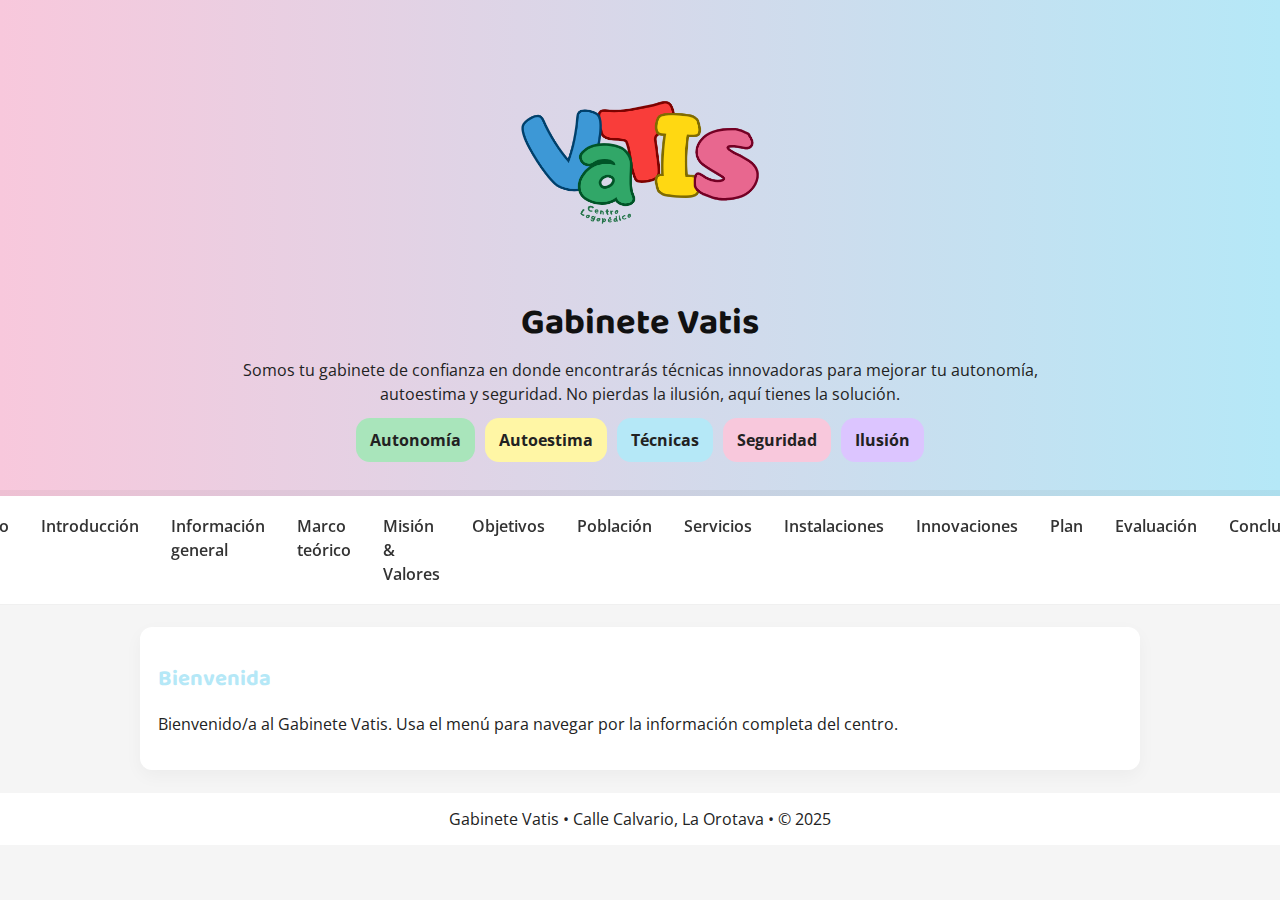
<file: index.html>
<!doctype html>
<html lang="es">
<head>
<meta charset="utf-8">
<meta name="viewport" content="width=device-width,initial-scale=1">
<title>Inicio - Gabinete Vatis</title>
<link rel="icon" href="logo.png">
<link rel="stylesheet" href="styles.css">

</head>
<body>
<header>
  <img src="logo.png" class="logo" alt="Logo Gabinete Vatis">
  <h1>Gabinete Vatis</h1>
  <p class="lead">Somos tu gabinete de confianza en donde encontrarás técnicas innovadoras para mejorar tu autonomía, autoestima y seguridad. No pierdas la ilusión, aquí tienes la solución.</p>
  <div class="value-grid">
    <div class="value" style="background:var(--verde)">Autonomía</div>
    <div class="value" style="background:var(--amarillo)">Autoestima</div>
    <div class="value" style="background:var(--azul)">Técnicas</div>
    <div class="value" style="background:var(--rosa)">Seguridad</div>
    <div class="value" style="background:#DCC5FF">Ilusión</div>
  </div>
</header>

<nav>
  <a href="index.html">Inicio</a>
  <a href="introduccion.html">Introducción</a>
  <a href="info_general.html">Información general</a>
  <a href="marco_teorico.html">Marco teórico</a>
  <a href="mision_valores.html">Misión & Valores</a>
  <a href="objetivos.html">Objetivos</a>
  <a href="poblacion.html">Población</a>
  <a href="servicios.html">Servicios</a>
  <a href="instalaciones.html">Instalaciones</a>
  <a href="innovaciones.html">Innovaciones</a>
  <a href="plan.html">Plan</a>
  <a href="evaluacion.html">Evaluación</a>
  <a href="conclusion.html">Conclusión</a>
</nav>

<main class="container">
<h2 class='section-title'>Bienvenida</h2><p>Bienvenido/a al Gabinete Vatis. Usa el menú para navegar por la información completa del centro.</p>
</main>
<footer class="footer">Gabinete Vatis • Calle Calvario, La Orotava • © 2025</footer>
</body>
</html>
</file>
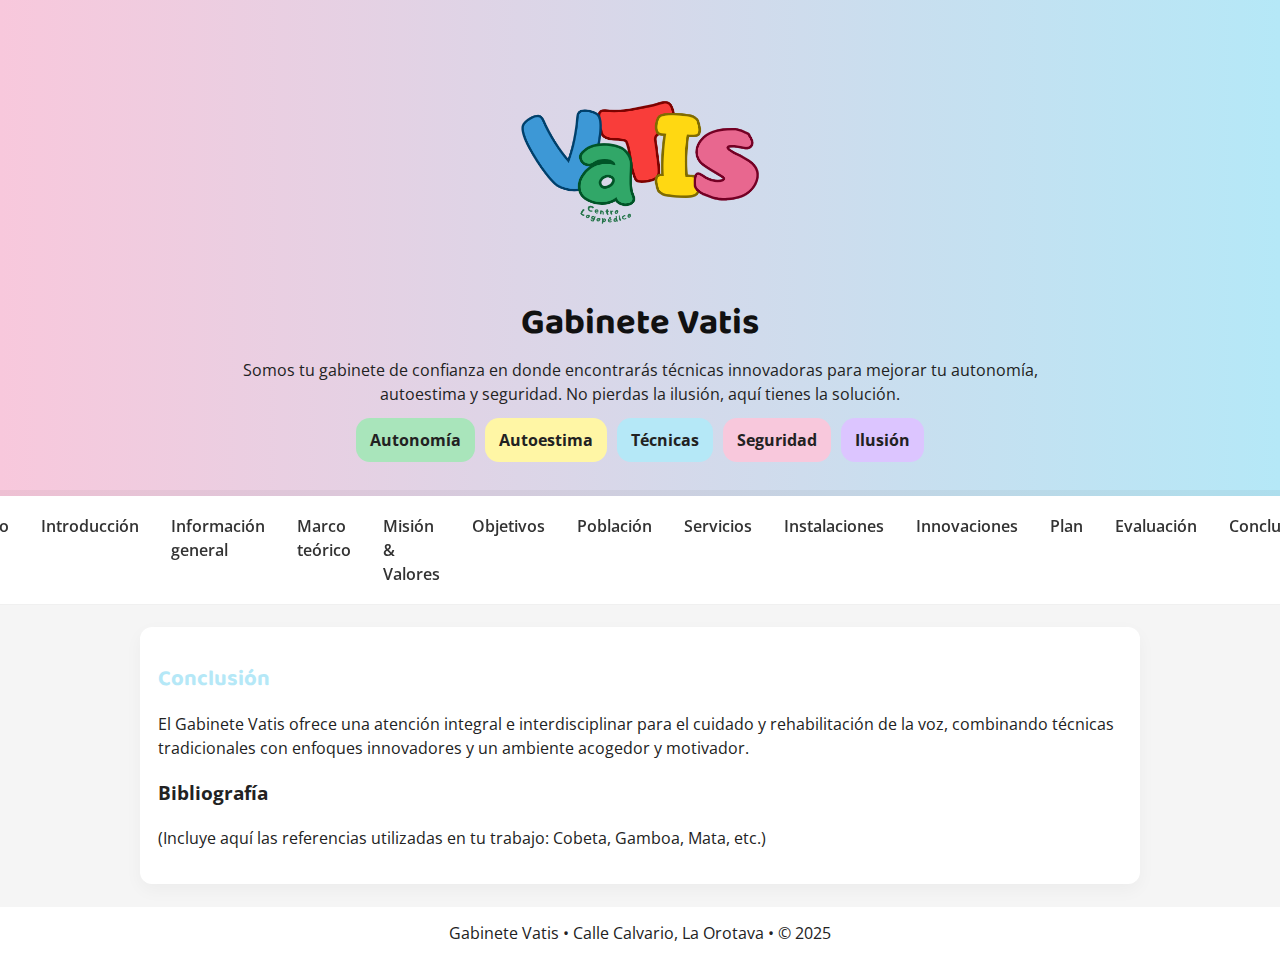
<file: conclusion.html>
<!doctype html>
<html lang="es">
<head>
<meta charset="utf-8">
<meta name="viewport" content="width=device-width,initial-scale=1">
<title>Conclusión - Gabinete Vatis</title>
<link rel="icon" href="logo.png">
<link rel="stylesheet" href="styles.css">

</head>
<body>
<header>
  <img src="logo.png" class="logo" alt="Logo Gabinete Vatis">
  <h1>Gabinete Vatis</h1>
  <p class="lead">Somos tu gabinete de confianza en donde encontrarás técnicas innovadoras para mejorar tu autonomía, autoestima y seguridad. No pierdas la ilusión, aquí tienes la solución.</p>
  <div class="value-grid">
    <div class="value" style="background:var(--verde)">Autonomía</div>
    <div class="value" style="background:var(--amarillo)">Autoestima</div>
    <div class="value" style="background:var(--azul)">Técnicas</div>
    <div class="value" style="background:var(--rosa)">Seguridad</div>
    <div class="value" style="background:#DCC5FF">Ilusión</div>
  </div>
</header>

<nav>
  <a href="index.html">Inicio</a>
  <a href="introduccion.html">Introducción</a>
  <a href="info_general.html">Información general</a>
  <a href="marco_teorico.html">Marco teórico</a>
  <a href="mision_valores.html">Misión & Valores</a>
  <a href="objetivos.html">Objetivos</a>
  <a href="poblacion.html">Población</a>
  <a href="servicios.html">Servicios</a>
  <a href="instalaciones.html">Instalaciones</a>
  <a href="innovaciones.html">Innovaciones</a>
  <a href="plan.html">Plan</a>
  <a href="evaluacion.html">Evaluación</a>
  <a href="conclusion.html">Conclusión</a>
</nav>

<main class="container">

<h2 class="section-title">Conclusión</h2>
<p>El Gabinete Vatis ofrece una atención integral e interdisciplinar para el cuidado y rehabilitación de la voz, combinando técnicas tradicionales con enfoques innovadores y un ambiente acogedor y motivador.</p>
<h3>Bibliografía</h3>
<p>(Incluye aquí las referencias utilizadas en tu trabajo: Cobeta, Gamboa, Mata, etc.)</p>

</main>
<footer class="footer">Gabinete Vatis • Calle Calvario, La Orotava • © 2025</footer>
</body>
</html>
</file>
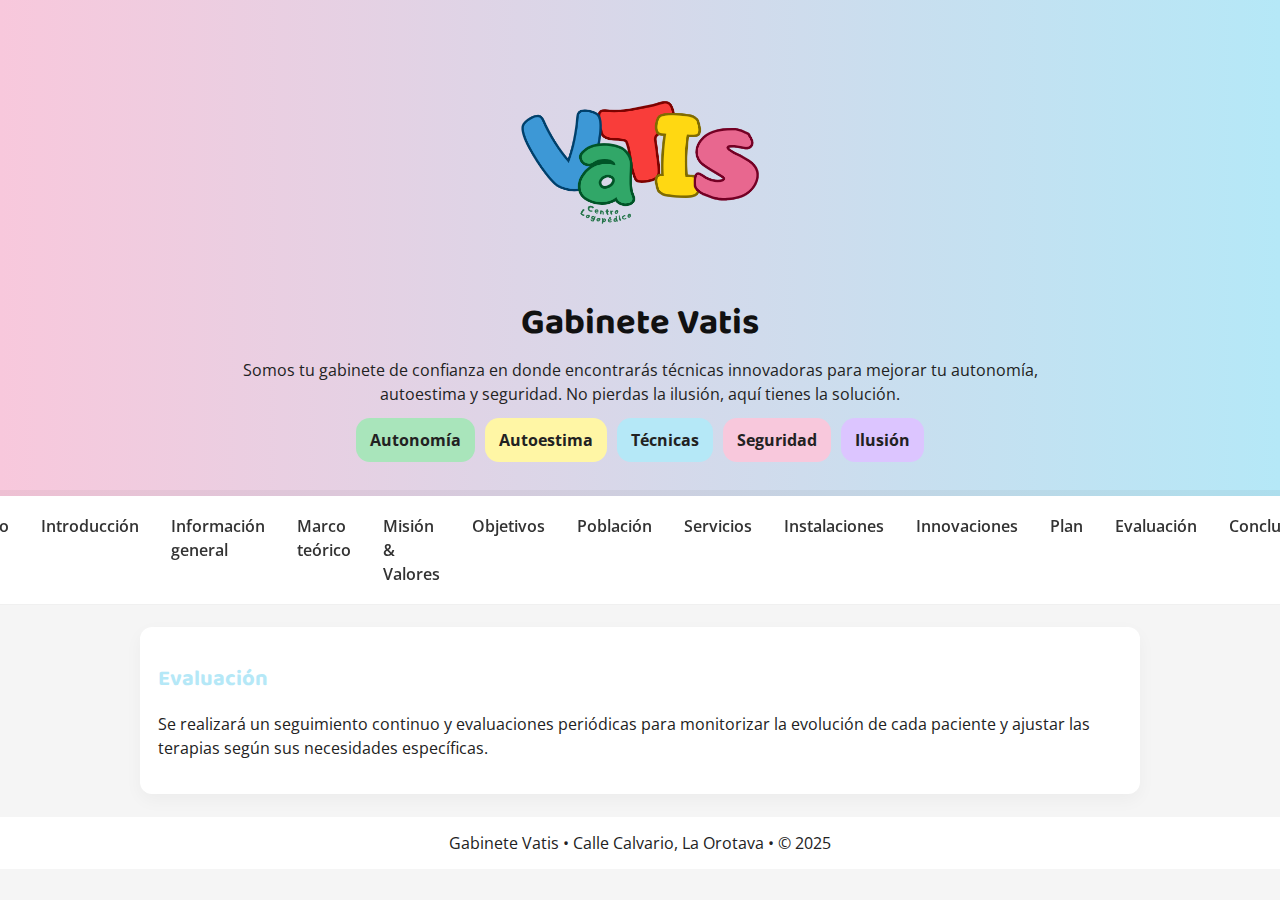
<file: evaluacion.html>
<!doctype html>
<html lang="es">
<head>
<meta charset="utf-8">
<meta name="viewport" content="width=device-width,initial-scale=1">
<title>Evaluación - Gabinete Vatis</title>
<link rel="icon" href="logo.png">
<link rel="stylesheet" href="styles.css">

</head>
<body>
<header>
  <img src="logo.png" class="logo" alt="Logo Gabinete Vatis">
  <h1>Gabinete Vatis</h1>
  <p class="lead">Somos tu gabinete de confianza en donde encontrarás técnicas innovadoras para mejorar tu autonomía, autoestima y seguridad. No pierdas la ilusión, aquí tienes la solución.</p>
  <div class="value-grid">
    <div class="value" style="background:var(--verde)">Autonomía</div>
    <div class="value" style="background:var(--amarillo)">Autoestima</div>
    <div class="value" style="background:var(--azul)">Técnicas</div>
    <div class="value" style="background:var(--rosa)">Seguridad</div>
    <div class="value" style="background:#DCC5FF">Ilusión</div>
  </div>
</header>

<nav>
  <a href="index.html">Inicio</a>
  <a href="introduccion.html">Introducción</a>
  <a href="info_general.html">Información general</a>
  <a href="marco_teorico.html">Marco teórico</a>
  <a href="mision_valores.html">Misión & Valores</a>
  <a href="objetivos.html">Objetivos</a>
  <a href="poblacion.html">Población</a>
  <a href="servicios.html">Servicios</a>
  <a href="instalaciones.html">Instalaciones</a>
  <a href="innovaciones.html">Innovaciones</a>
  <a href="plan.html">Plan</a>
  <a href="evaluacion.html">Evaluación</a>
  <a href="conclusion.html">Conclusión</a>
</nav>

<main class="container">

<h2 class="section-title">Evaluación</h2>
<p>Se realizará un seguimiento continuo y evaluaciones periódicas para monitorizar la evolución de cada paciente y ajustar las terapias según sus necesidades específicas.</p>

</main>
<footer class="footer">Gabinete Vatis • Calle Calvario, La Orotava • © 2025</footer>
</body>
</html>
</file>
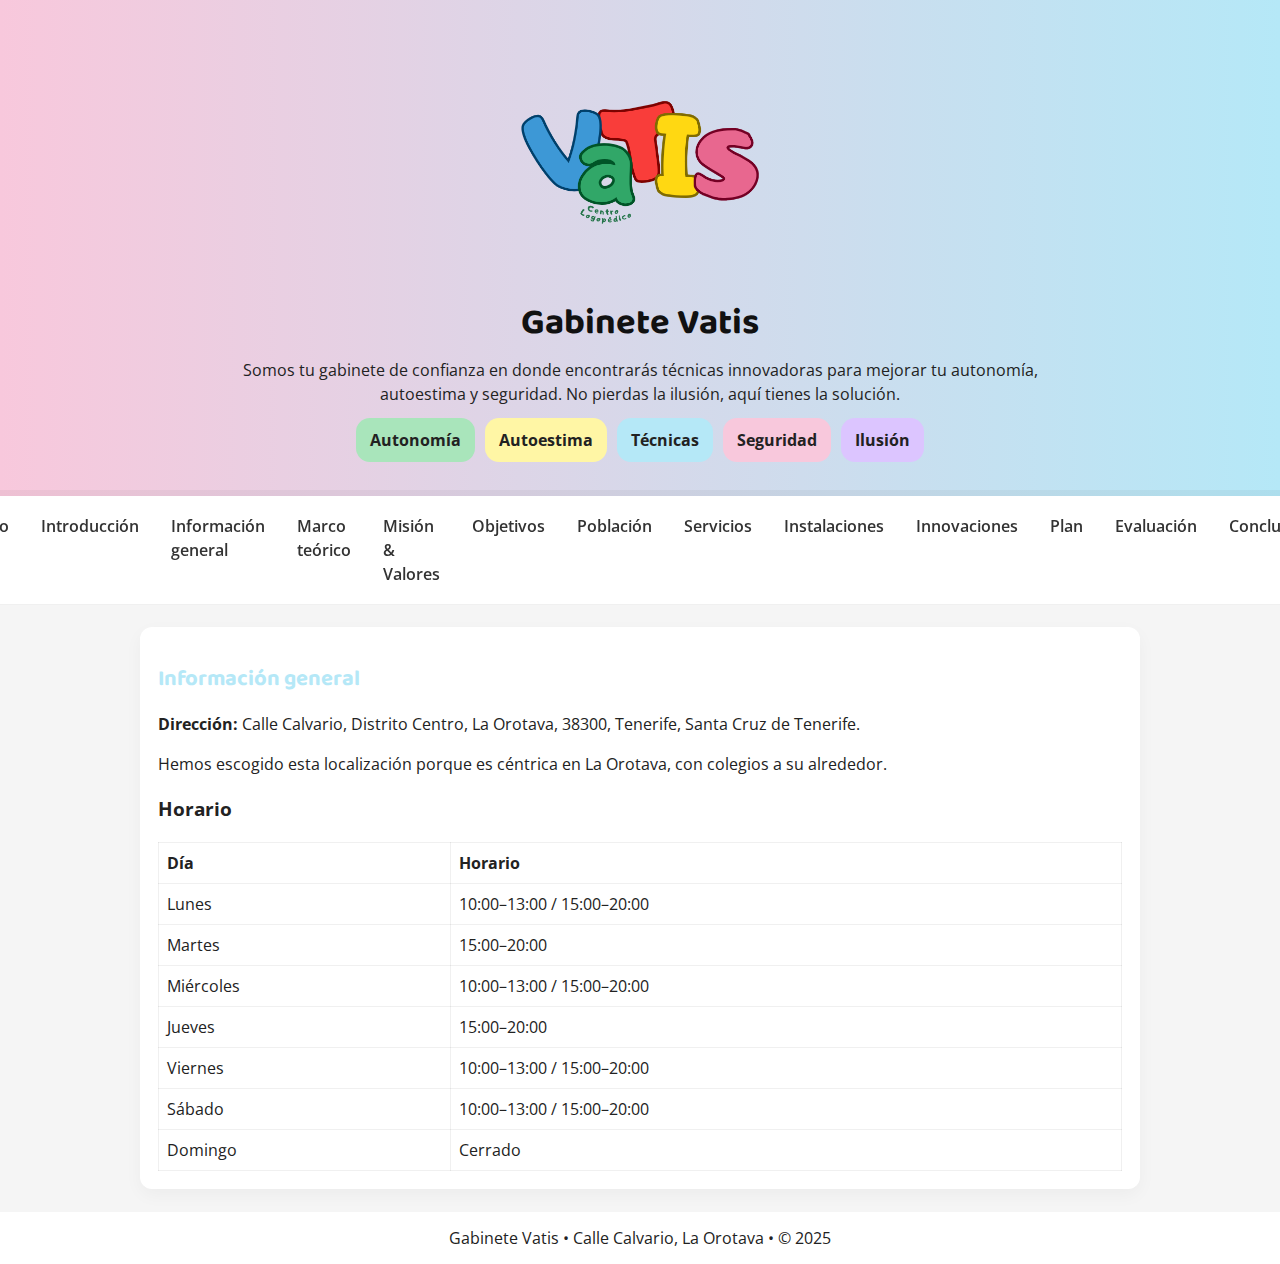
<file: info_general.html>
<!doctype html>
<html lang="es">
<head>
<meta charset="utf-8">
<meta name="viewport" content="width=device-width,initial-scale=1">
<title>Información general - Gabinete Vatis</title>
<link rel="icon" href="logo.png">
<link rel="stylesheet" href="styles.css">

</head>
<body>
<header>
  <img src="logo.png" class="logo" alt="Logo Gabinete Vatis">
  <h1>Gabinete Vatis</h1>
  <p class="lead">Somos tu gabinete de confianza en donde encontrarás técnicas innovadoras para mejorar tu autonomía, autoestima y seguridad. No pierdas la ilusión, aquí tienes la solución.</p>
  <div class="value-grid">
    <div class="value" style="background:var(--verde)">Autonomía</div>
    <div class="value" style="background:var(--amarillo)">Autoestima</div>
    <div class="value" style="background:var(--azul)">Técnicas</div>
    <div class="value" style="background:var(--rosa)">Seguridad</div>
    <div class="value" style="background:#DCC5FF">Ilusión</div>
  </div>
</header>

<nav>
  <a href="index.html">Inicio</a>
  <a href="introduccion.html">Introducción</a>
  <a href="info_general.html">Información general</a>
  <a href="marco_teorico.html">Marco teórico</a>
  <a href="mision_valores.html">Misión & Valores</a>
  <a href="objetivos.html">Objetivos</a>
  <a href="poblacion.html">Población</a>
  <a href="servicios.html">Servicios</a>
  <a href="instalaciones.html">Instalaciones</a>
  <a href="innovaciones.html">Innovaciones</a>
  <a href="plan.html">Plan</a>
  <a href="evaluacion.html">Evaluación</a>
  <a href="conclusion.html">Conclusión</a>
</nav>

<main class="container">

<h2 class="section-title">Información general</h2>
<p><strong>Dirección:</strong> Calle Calvario, Distrito Centro, La Orotava, 38300, Tenerife, Santa Cruz de Tenerife.</p>
<p>Hemos escogido esta localización porque es céntrica en La Orotava, con colegios a su alrededor.</p>
<h3>Horario</h3>
<table class="table">
<thead><tr><th>Día</th><th>Horario</th></tr></thead>
<tbody>
<tr><td>Lunes</td><td>10:00–13:00 / 15:00–20:00</td></tr>
<tr><td>Martes</td><td>15:00–20:00</td></tr>
<tr><td>Miércoles</td><td>10:00–13:00 / 15:00–20:00</td></tr>
<tr><td>Jueves</td><td>15:00–20:00</td></tr>
<tr><td>Viernes</td><td>10:00–13:00 / 15:00–20:00</td></tr>
<tr><td>Sábado</td><td>10:00–13:00 / 15:00–20:00</td></tr>
<tr><td>Domingo</td><td>Cerrado</td></tr>
</tbody>
</table>

</main>
<footer class="footer">Gabinete Vatis • Calle Calvario, La Orotava • © 2025</footer>
</body>
</html>
</file>
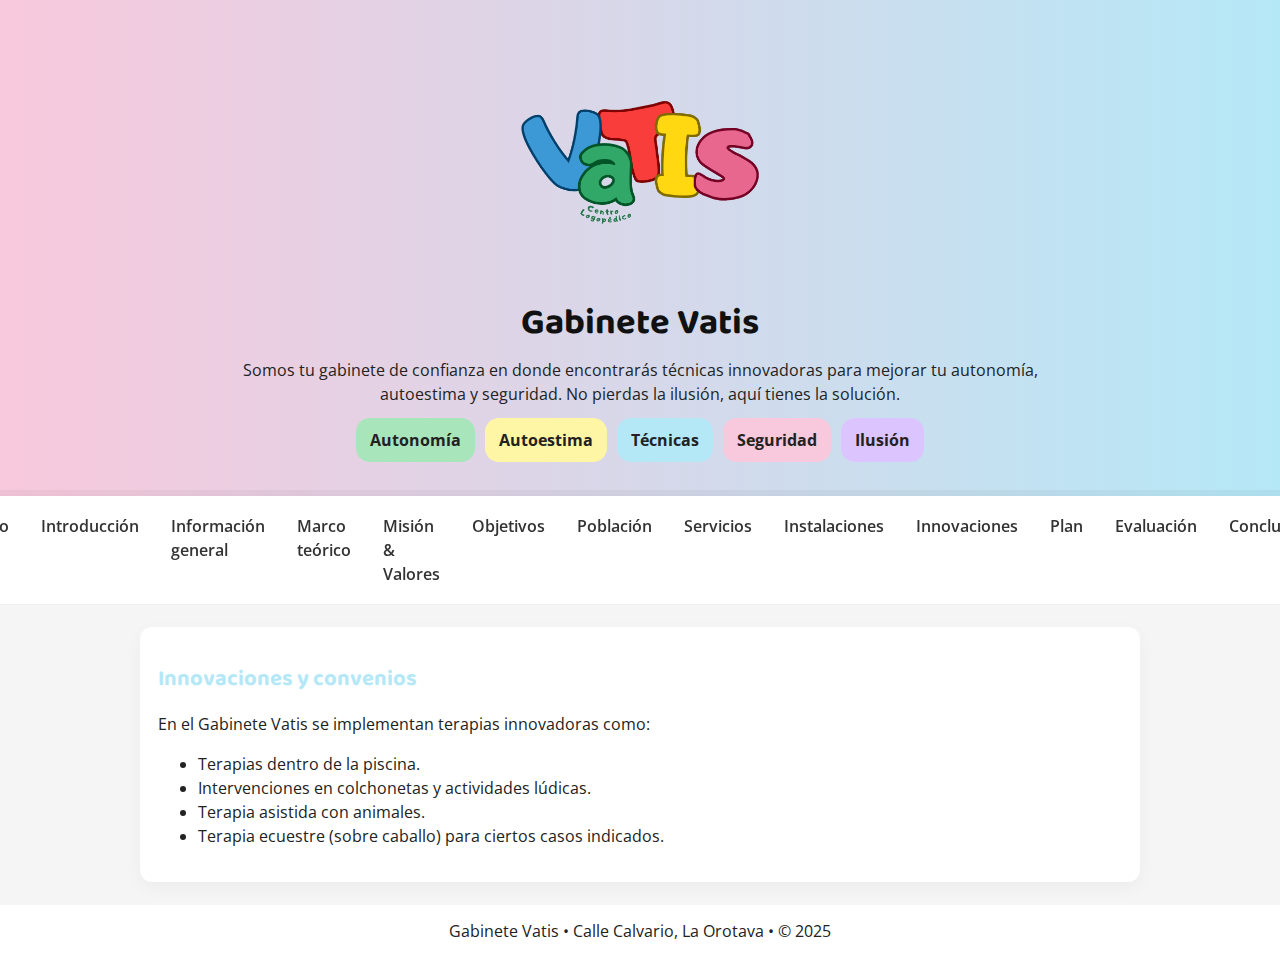
<file: innovaciones.html>
<!doctype html>
<html lang="es">
<head>
<meta charset="utf-8">
<meta name="viewport" content="width=device-width,initial-scale=1">
<title>Innovaciones - Gabinete Vatis</title>
<link rel="icon" href="logo.png">
<link rel="stylesheet" href="styles.css">

</head>
<body>
<header>
  <img src="logo.png" class="logo" alt="Logo Gabinete Vatis">
  <h1>Gabinete Vatis</h1>
  <p class="lead">Somos tu gabinete de confianza en donde encontrarás técnicas innovadoras para mejorar tu autonomía, autoestima y seguridad. No pierdas la ilusión, aquí tienes la solución.</p>
  <div class="value-grid">
    <div class="value" style="background:var(--verde)">Autonomía</div>
    <div class="value" style="background:var(--amarillo)">Autoestima</div>
    <div class="value" style="background:var(--azul)">Técnicas</div>
    <div class="value" style="background:var(--rosa)">Seguridad</div>
    <div class="value" style="background:#DCC5FF">Ilusión</div>
  </div>
</header>

<nav>
  <a href="index.html">Inicio</a>
  <a href="introduccion.html">Introducción</a>
  <a href="info_general.html">Información general</a>
  <a href="marco_teorico.html">Marco teórico</a>
  <a href="mision_valores.html">Misión & Valores</a>
  <a href="objetivos.html">Objetivos</a>
  <a href="poblacion.html">Población</a>
  <a href="servicios.html">Servicios</a>
  <a href="instalaciones.html">Instalaciones</a>
  <a href="innovaciones.html">Innovaciones</a>
  <a href="plan.html">Plan</a>
  <a href="evaluacion.html">Evaluación</a>
  <a href="conclusion.html">Conclusión</a>
</nav>

<main class="container">

<h2 class="section-title">Innovaciones y convenios</h2>
<p>En el Gabinete Vatis se implementan terapias innovadoras como:</p>
<ul>
<li>Terapias dentro de la piscina.</li>
<li>Intervenciones en colchonetas y actividades lúdicas.</li>
<li>Terapia asistida con animales.</li>
<li>Terapia ecuestre (sobre caballo) para ciertos casos indicados.</li>
</ul>

</main>
<footer class="footer">Gabinete Vatis • Calle Calvario, La Orotava • © 2025</footer>
</body>
</html>
</file>
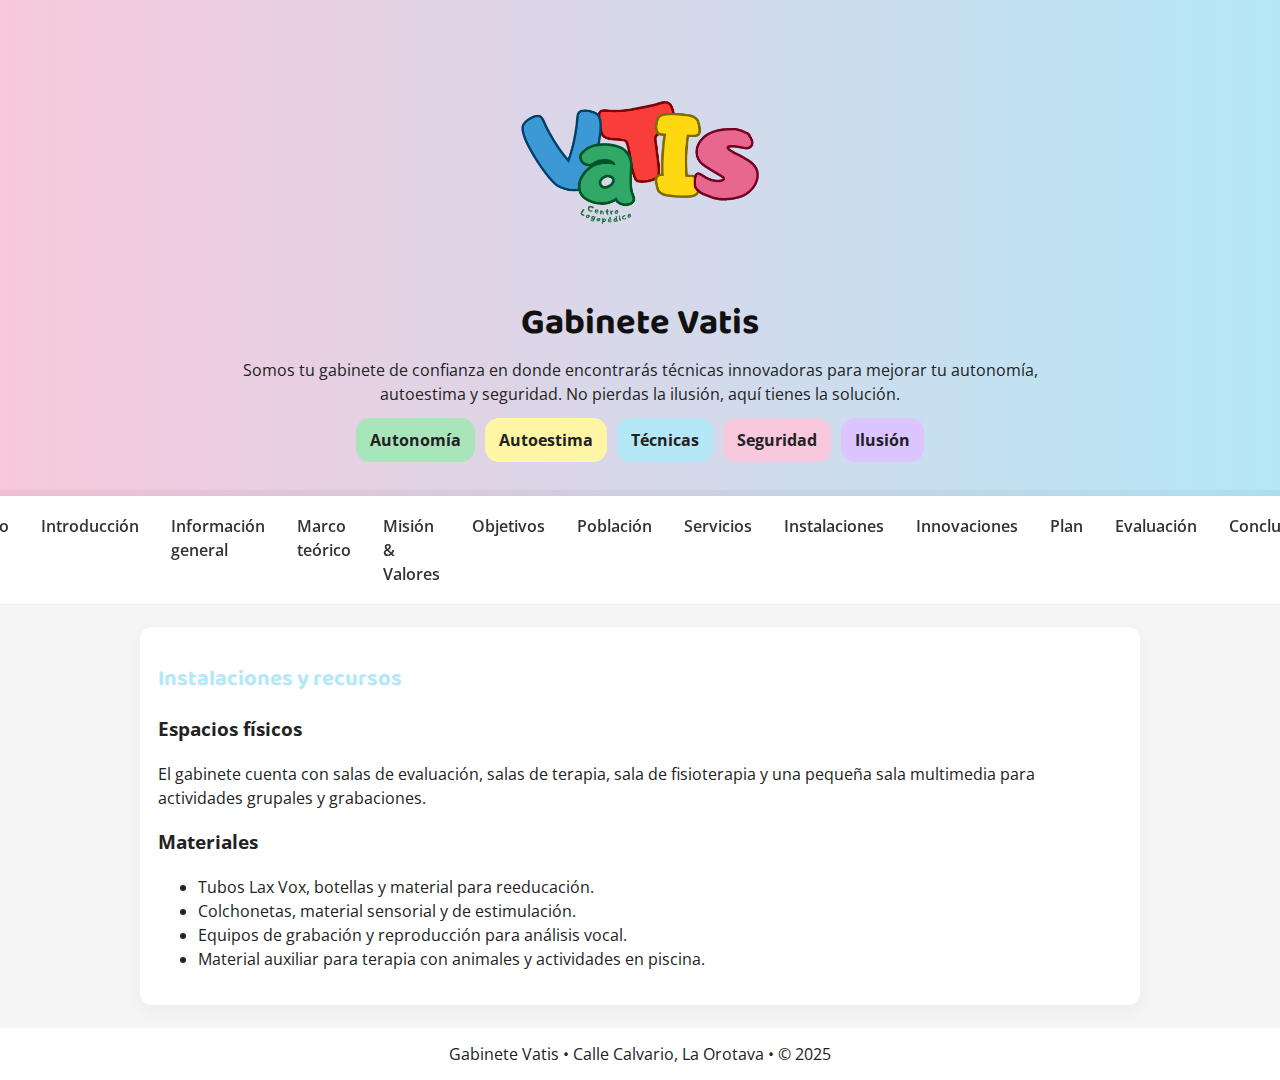
<file: instalaciones.html>
<!doctype html>
<html lang="es">
<head>
<meta charset="utf-8">
<meta name="viewport" content="width=device-width,initial-scale=1">
<title>Instalaciones - Gabinete Vatis</title>
<link rel="icon" href="logo.png">
<link rel="stylesheet" href="styles.css">

</head>
<body>
<header>
  <img src="logo.png" class="logo" alt="Logo Gabinete Vatis">
  <h1>Gabinete Vatis</h1>
  <p class="lead">Somos tu gabinete de confianza en donde encontrarás técnicas innovadoras para mejorar tu autonomía, autoestima y seguridad. No pierdas la ilusión, aquí tienes la solución.</p>
  <div class="value-grid">
    <div class="value" style="background:var(--verde)">Autonomía</div>
    <div class="value" style="background:var(--amarillo)">Autoestima</div>
    <div class="value" style="background:var(--azul)">Técnicas</div>
    <div class="value" style="background:var(--rosa)">Seguridad</div>
    <div class="value" style="background:#DCC5FF">Ilusión</div>
  </div>
</header>

<nav>
  <a href="index.html">Inicio</a>
  <a href="introduccion.html">Introducción</a>
  <a href="info_general.html">Información general</a>
  <a href="marco_teorico.html">Marco teórico</a>
  <a href="mision_valores.html">Misión & Valores</a>
  <a href="objetivos.html">Objetivos</a>
  <a href="poblacion.html">Población</a>
  <a href="servicios.html">Servicios</a>
  <a href="instalaciones.html">Instalaciones</a>
  <a href="innovaciones.html">Innovaciones</a>
  <a href="plan.html">Plan</a>
  <a href="evaluacion.html">Evaluación</a>
  <a href="conclusion.html">Conclusión</a>
</nav>

<main class="container">

<h2 class="section-title">Instalaciones y recursos</h2>
<h3>Espacios físicos</h3>
<p>El gabinete cuenta con salas de evaluación, salas de terapia, sala de fisioterapia y una pequeña sala multimedia para actividades grupales y grabaciones.</p>
<h3>Materiales</h3>
<ul>
<li>Tubos Lax Vox, botellas y material para reeducación.</li>
<li>Colchonetas, material sensorial y de estimulación.</li>
<li>Equipos de grabación y reproducción para análisis vocal.</li>
<li>Material auxiliar para terapia con animales y actividades en piscina.</li>
</ul>

</main>
<footer class="footer">Gabinete Vatis • Calle Calvario, La Orotava • © 2025</footer>
</body>
</html>
</file>
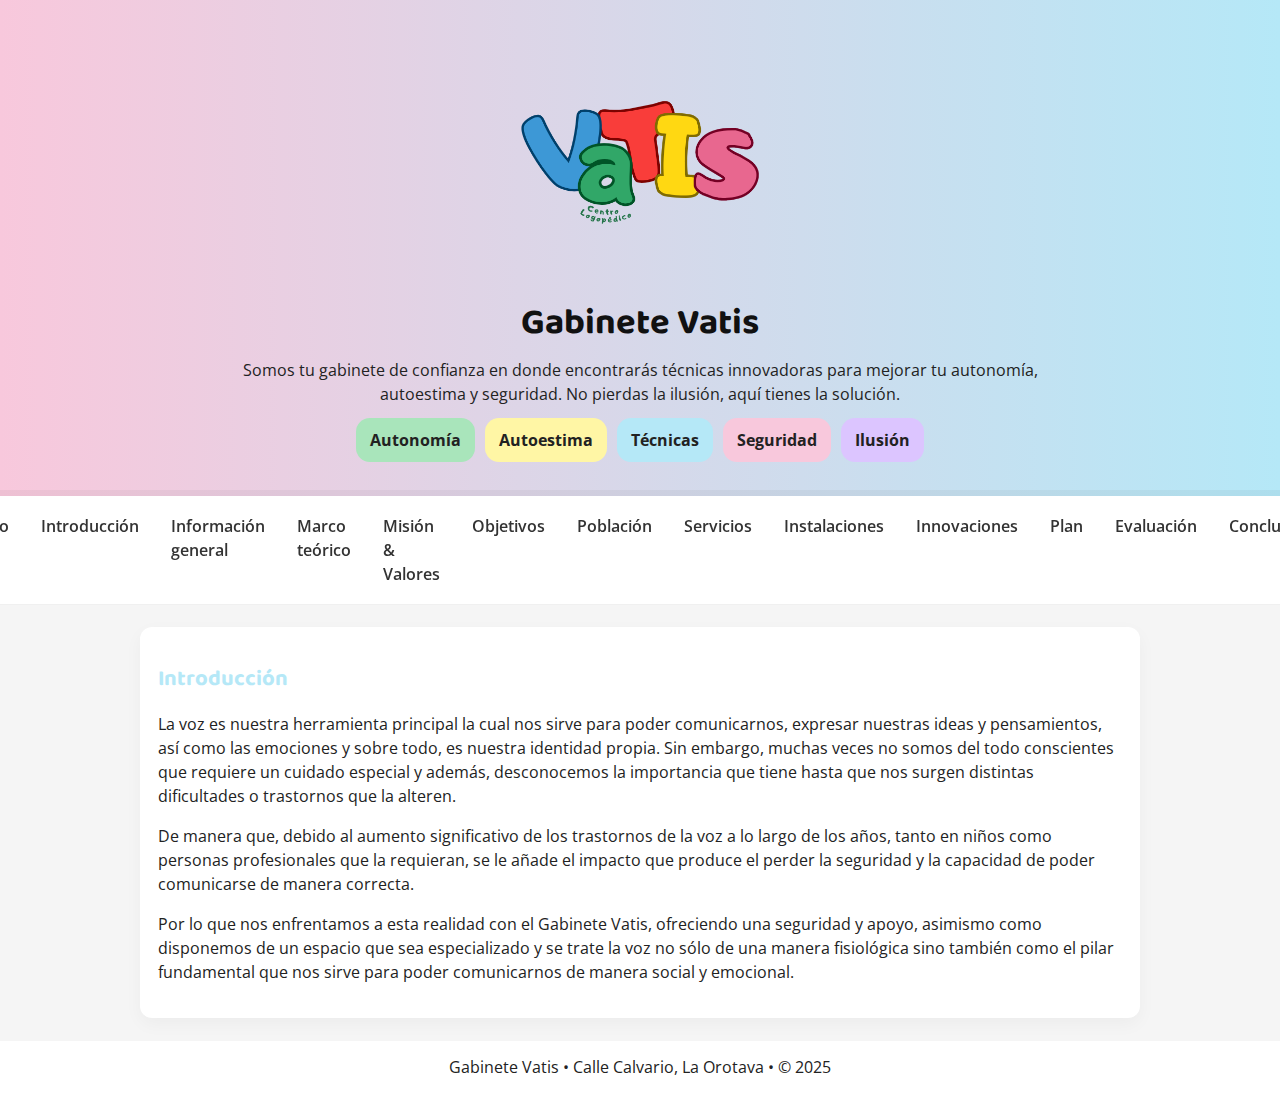
<file: introduccion.html>
<!doctype html>
<html lang="es">
<head>
<meta charset="utf-8">
<meta name="viewport" content="width=device-width,initial-scale=1">
<title>Introducción - Gabinete Vatis</title>
<link rel="icon" href="logo.png">
<link rel="stylesheet" href="styles.css">

</head>
<body>
<header>
  <img src="logo.png" class="logo" alt="Logo Gabinete Vatis">
  <h1>Gabinete Vatis</h1>
  <p class="lead">Somos tu gabinete de confianza en donde encontrarás técnicas innovadoras para mejorar tu autonomía, autoestima y seguridad. No pierdas la ilusión, aquí tienes la solución.</p>
  <div class="value-grid">
    <div class="value" style="background:var(--verde)">Autonomía</div>
    <div class="value" style="background:var(--amarillo)">Autoestima</div>
    <div class="value" style="background:var(--azul)">Técnicas</div>
    <div class="value" style="background:var(--rosa)">Seguridad</div>
    <div class="value" style="background:#DCC5FF">Ilusión</div>
  </div>
</header>

<nav>
  <a href="index.html">Inicio</a>
  <a href="introduccion.html">Introducción</a>
  <a href="info_general.html">Información general</a>
  <a href="marco_teorico.html">Marco teórico</a>
  <a href="mision_valores.html">Misión & Valores</a>
  <a href="objetivos.html">Objetivos</a>
  <a href="poblacion.html">Población</a>
  <a href="servicios.html">Servicios</a>
  <a href="instalaciones.html">Instalaciones</a>
  <a href="innovaciones.html">Innovaciones</a>
  <a href="plan.html">Plan</a>
  <a href="evaluacion.html">Evaluación</a>
  <a href="conclusion.html">Conclusión</a>
</nav>

<main class="container">

<h2 class="section-title">Introducción</h2>
<p>La voz es nuestra herramienta principal la cual nos sirve para poder comunicarnos, expresar nuestras ideas y pensamientos, así como las emociones y sobre todo, es nuestra identidad propia. Sin embargo, muchas veces no somos del todo conscientes que requiere un cuidado especial y además, desconocemos la importancia que tiene hasta que nos surgen distintas dificultades o trastornos que la alteren.</p>
<p>De manera que, debido al aumento significativo de los trastornos de la voz a lo largo de los años, tanto en niños como personas profesionales que la requieran, se le añade el impacto que produce el perder la seguridad y la capacidad de poder comunicarse de manera correcta.</p>
<p>Por lo que nos enfrentamos a esta realidad con el Gabinete Vatis, ofreciendo una seguridad y apoyo, asimismo como disponemos de un espacio que sea especializado y se trate la voz no sólo de una manera fisiológica sino también como el pilar fundamental que nos sirve para poder comunicarnos de manera social y emocional.</p>

</main>
<footer class="footer">Gabinete Vatis • Calle Calvario, La Orotava • © 2025</footer>
</body>
</html>
</file>
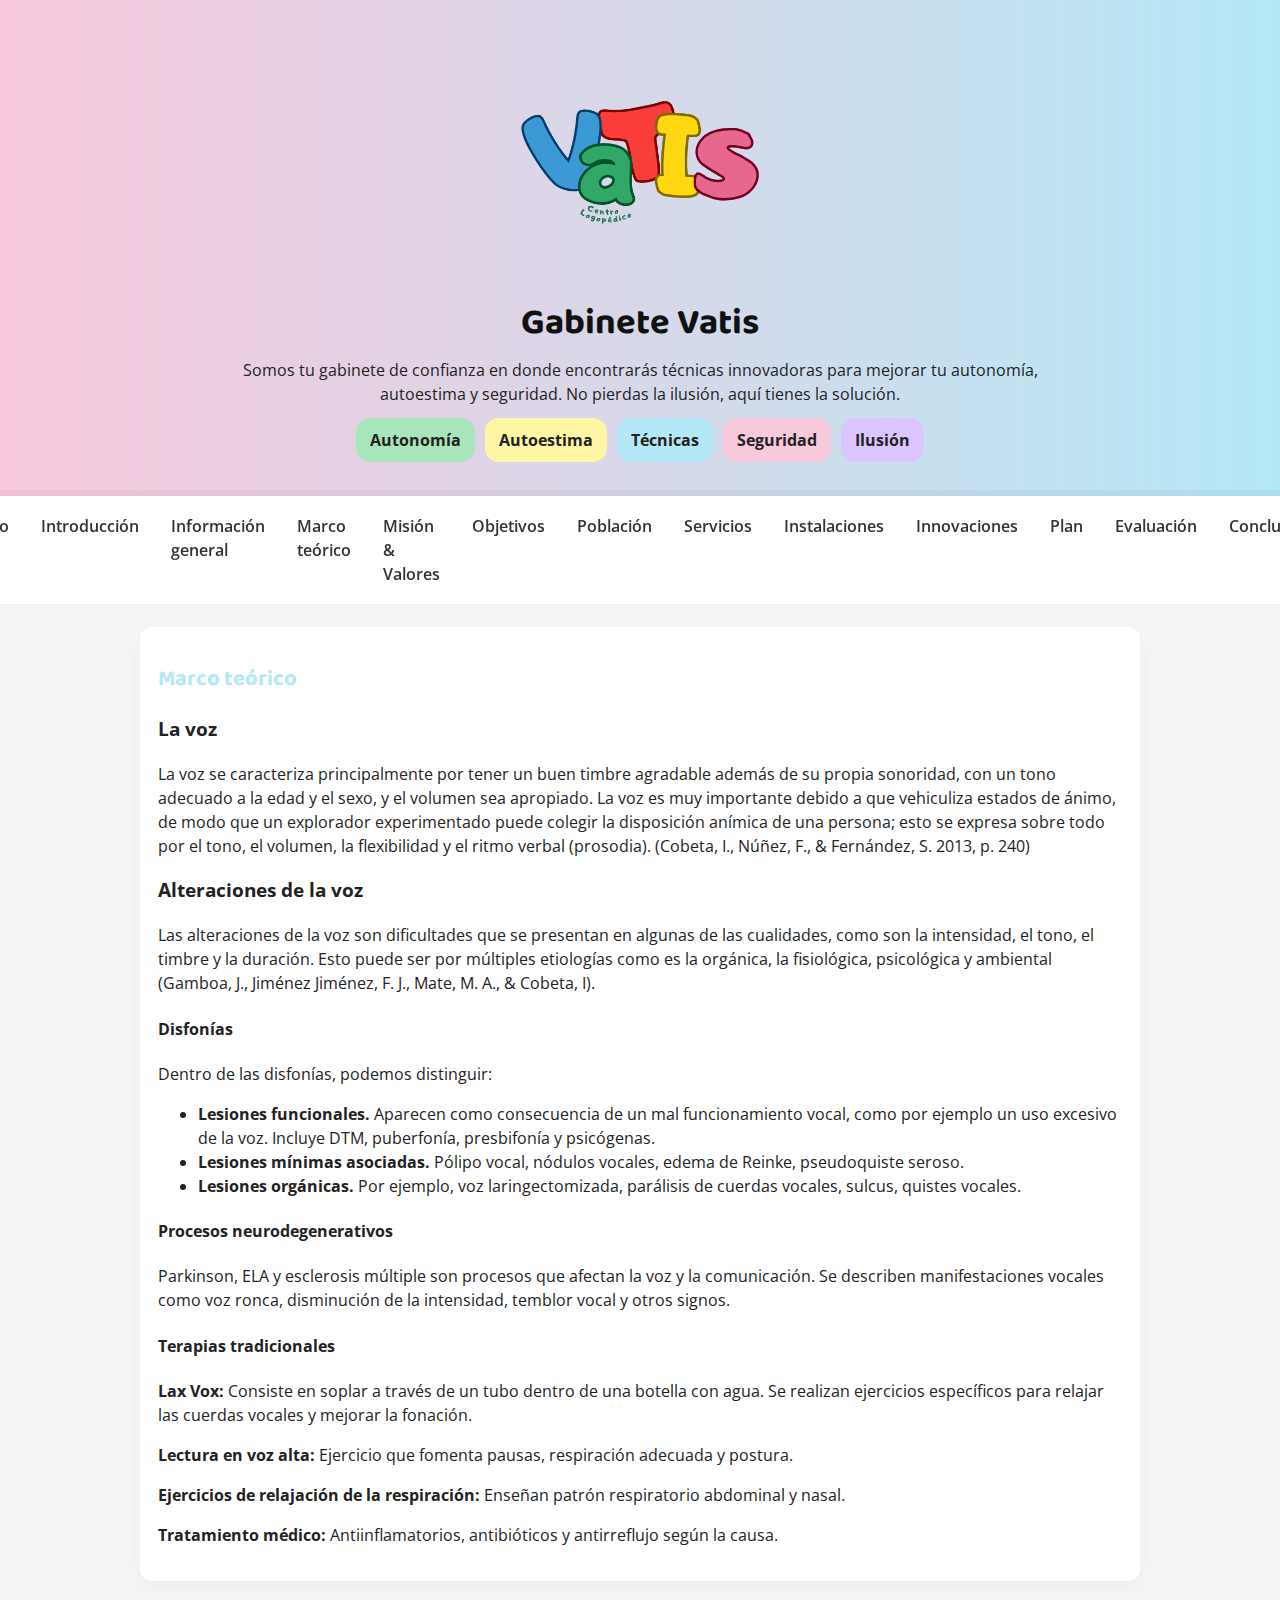
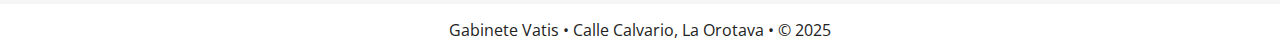
<file: marco_teorico.html>
<!doctype html>
<html lang="es">
<head>
<meta charset="utf-8">
<meta name="viewport" content="width=device-width,initial-scale=1">
<title>Marco teórico - Gabinete Vatis</title>
<link rel="icon" href="logo.png">
<link rel="stylesheet" href="styles.css">

</head>
<body>
<header>
  <img src="logo.png" class="logo" alt="Logo Gabinete Vatis">
  <h1>Gabinete Vatis</h1>
  <p class="lead">Somos tu gabinete de confianza en donde encontrarás técnicas innovadoras para mejorar tu autonomía, autoestima y seguridad. No pierdas la ilusión, aquí tienes la solución.</p>
  <div class="value-grid">
    <div class="value" style="background:var(--verde)">Autonomía</div>
    <div class="value" style="background:var(--amarillo)">Autoestima</div>
    <div class="value" style="background:var(--azul)">Técnicas</div>
    <div class="value" style="background:var(--rosa)">Seguridad</div>
    <div class="value" style="background:#DCC5FF">Ilusión</div>
  </div>
</header>

<nav>
  <a href="index.html">Inicio</a>
  <a href="introduccion.html">Introducción</a>
  <a href="info_general.html">Información general</a>
  <a href="marco_teorico.html">Marco teórico</a>
  <a href="mision_valores.html">Misión & Valores</a>
  <a href="objetivos.html">Objetivos</a>
  <a href="poblacion.html">Población</a>
  <a href="servicios.html">Servicios</a>
  <a href="instalaciones.html">Instalaciones</a>
  <a href="innovaciones.html">Innovaciones</a>
  <a href="plan.html">Plan</a>
  <a href="evaluacion.html">Evaluación</a>
  <a href="conclusion.html">Conclusión</a>
</nav>

<main class="container">

<h2 class="section-title">Marco teórico</h2>
<h3>La voz</h3>
<p>La voz se caracteriza principalmente por tener un buen timbre agradable además de su propia sonoridad, con un tono adecuado a la edad y el sexo, y el volumen sea apropiado. La voz es muy importante debido a que vehiculiza estados de ánimo, de modo que un explorador experimentado puede colegir la disposición anímica de una persona; esto se expresa sobre todo por el tono, el volumen, la flexibilidad y el ritmo verbal (prosodia). (Cobeta, I., Núñez, F., &amp; Fernández, S. 2013, p. 240)</p>
<h3>Alteraciones de la voz</h3>
<p>Las alteraciones de la voz son dificultades que se presentan en algunas de las cualidades, como son la intensidad, el tono, el timbre y la duración. Esto puede ser por múltiples etiologías como es la orgánica, la fisiológica, psicológica y ambiental (Gamboa, J., Jiménez Jiménez, F. J., Mate, M. A., &amp; Cobeta, I).</p>

<h4>Disfonías</h4>
<p>Dentro de las disfonías, podemos distinguir:</p>
<ul>
<li><strong>Lesiones funcionales.</strong> Aparecen como consecuencia de un mal funcionamiento vocal, como por ejemplo un uso excesivo de la voz. Incluye DTM, puberfonía, presbifonía y psicógenas.</li>
<li><strong>Lesiones mínimas asociadas.</strong> Pólipo vocal, nódulos vocales, edema de Reinke, pseudoquiste seroso.</li>
<li><strong>Lesiones orgánicas.</strong> Por ejemplo, voz laringectomizada, parálisis de cuerdas vocales, sulcus, quistes vocales.</li>
</ul>

<h4>Procesos neurodegenerativos</h4>
<p>Parkinson, ELA y esclerosis múltiple son procesos que afectan la voz y la comunicación. Se describen manifestaciones vocales como voz ronca, disminución de la intensidad, temblor vocal y otros signos.</p>

<h4>Terapias tradicionales</h4>
<p><strong>Lax Vox:</strong> Consiste en soplar a través de un tubo dentro de una botella con agua. Se realizan ejercicios específicos para relajar las cuerdas vocales y mejorar la fonación.</p>
<p><strong>Lectura en voz alta:</strong> Ejercicio que fomenta pausas, respiración adecuada y postura.</p>
<p><strong>Ejercicios de relajación de la respiración:</strong> Enseñan patrón respiratorio abdominal y nasal.</p>
<p><strong>Tratamiento médico:</strong> Antiinflamatorios, antibióticos y antirreflujo según la causa.</p>

</main>
<footer class="footer">Gabinete Vatis • Calle Calvario, La Orotava • © 2025</footer>
</body>
</html>
</file>
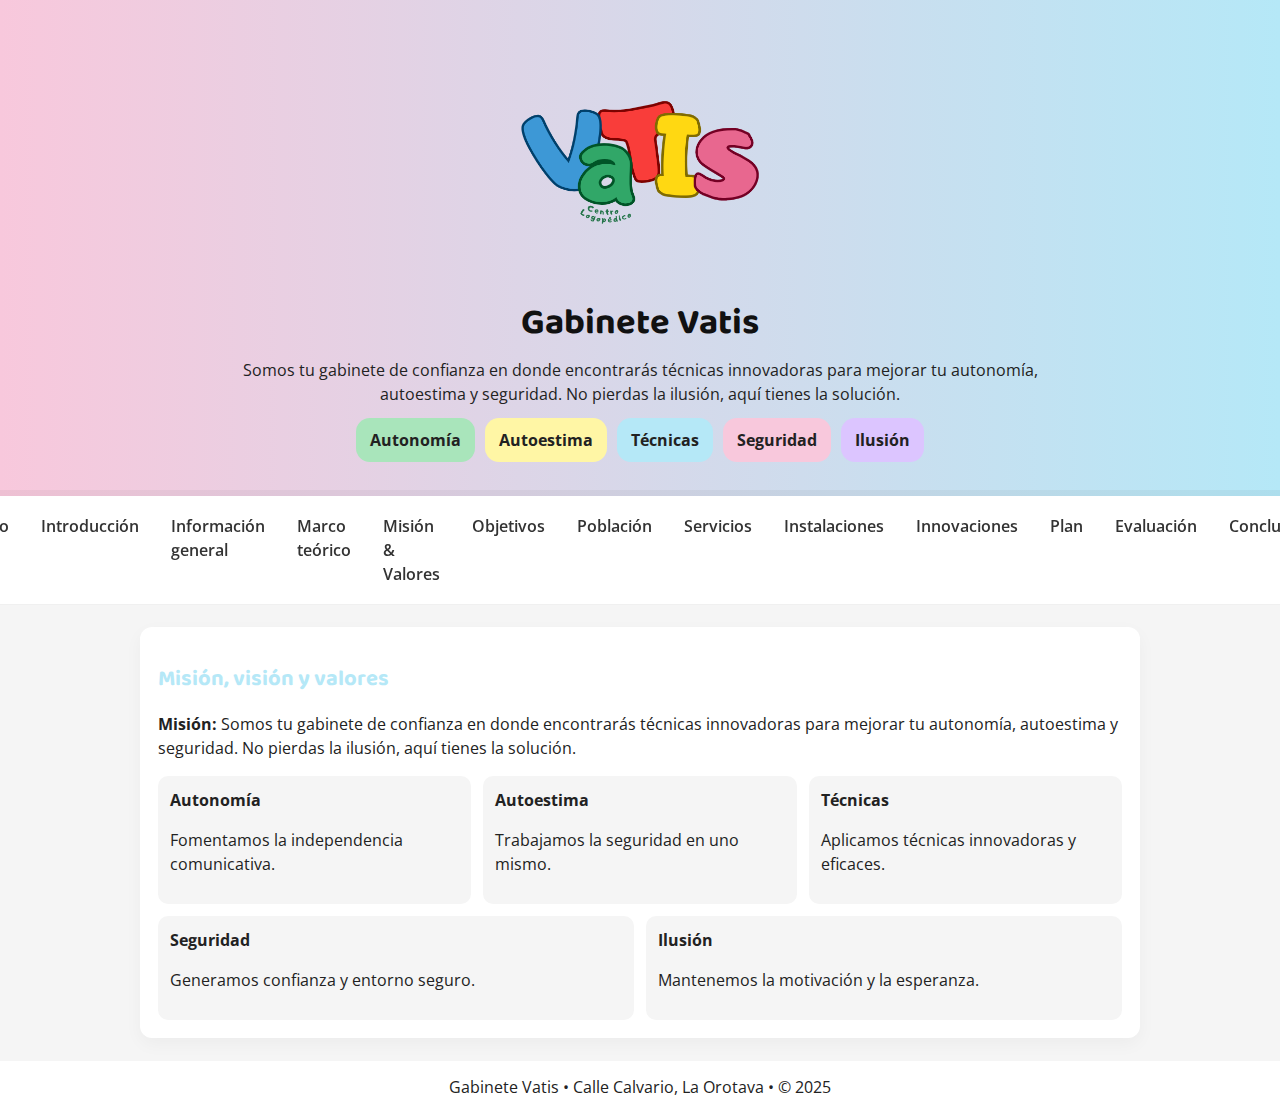
<file: mision_valores.html>
<!doctype html>
<html lang="es">
<head>
<meta charset="utf-8">
<meta name="viewport" content="width=device-width,initial-scale=1">
<title>Misión y valores - Gabinete Vatis</title>
<link rel="icon" href="logo.png">
<link rel="stylesheet" href="styles.css">

</head>
<body>
<header>
  <img src="logo.png" class="logo" alt="Logo Gabinete Vatis">
  <h1>Gabinete Vatis</h1>
  <p class="lead">Somos tu gabinete de confianza en donde encontrarás técnicas innovadoras para mejorar tu autonomía, autoestima y seguridad. No pierdas la ilusión, aquí tienes la solución.</p>
  <div class="value-grid">
    <div class="value" style="background:var(--verde)">Autonomía</div>
    <div class="value" style="background:var(--amarillo)">Autoestima</div>
    <div class="value" style="background:var(--azul)">Técnicas</div>
    <div class="value" style="background:var(--rosa)">Seguridad</div>
    <div class="value" style="background:#DCC5FF">Ilusión</div>
  </div>
</header>

<nav>
  <a href="index.html">Inicio</a>
  <a href="introduccion.html">Introducción</a>
  <a href="info_general.html">Información general</a>
  <a href="marco_teorico.html">Marco teórico</a>
  <a href="mision_valores.html">Misión & Valores</a>
  <a href="objetivos.html">Objetivos</a>
  <a href="poblacion.html">Población</a>
  <a href="servicios.html">Servicios</a>
  <a href="instalaciones.html">Instalaciones</a>
  <a href="innovaciones.html">Innovaciones</a>
  <a href="plan.html">Plan</a>
  <a href="evaluacion.html">Evaluación</a>
  <a href="conclusion.html">Conclusión</a>
</nav>

<main class="container">

<h2 class="section-title">Misión, visión y valores</h2>
<p><strong>Misión:</strong> Somos tu gabinete de confianza en donde encontrarás técnicas innovadoras para mejorar tu autonomía, autoestima y seguridad. No pierdas la ilusión, aquí tienes la solución.</p>
<div class="card-row" style="margin-top:12px">
  <div class="card"><strong>Autonomía</strong><p>Fomentamos la independencia comunicativa.</p></div>
  <div class="card"><strong>Autoestima</strong><p>Trabajamos la seguridad en uno mismo.</p></div>
  <div class="card"><strong>Técnicas</strong><p>Aplicamos técnicas innovadoras y eficaces.</p></div>
  <div class="card"><strong>Seguridad</strong><p>Generamos confianza y entorno seguro.</p></div>
  <div class="card"><strong>Ilusión</strong><p>Mantenemos la motivación y la esperanza.</p></div>
</div>

</main>
<footer class="footer">Gabinete Vatis • Calle Calvario, La Orotava • © 2025</footer>
</body>
</html>
</file>
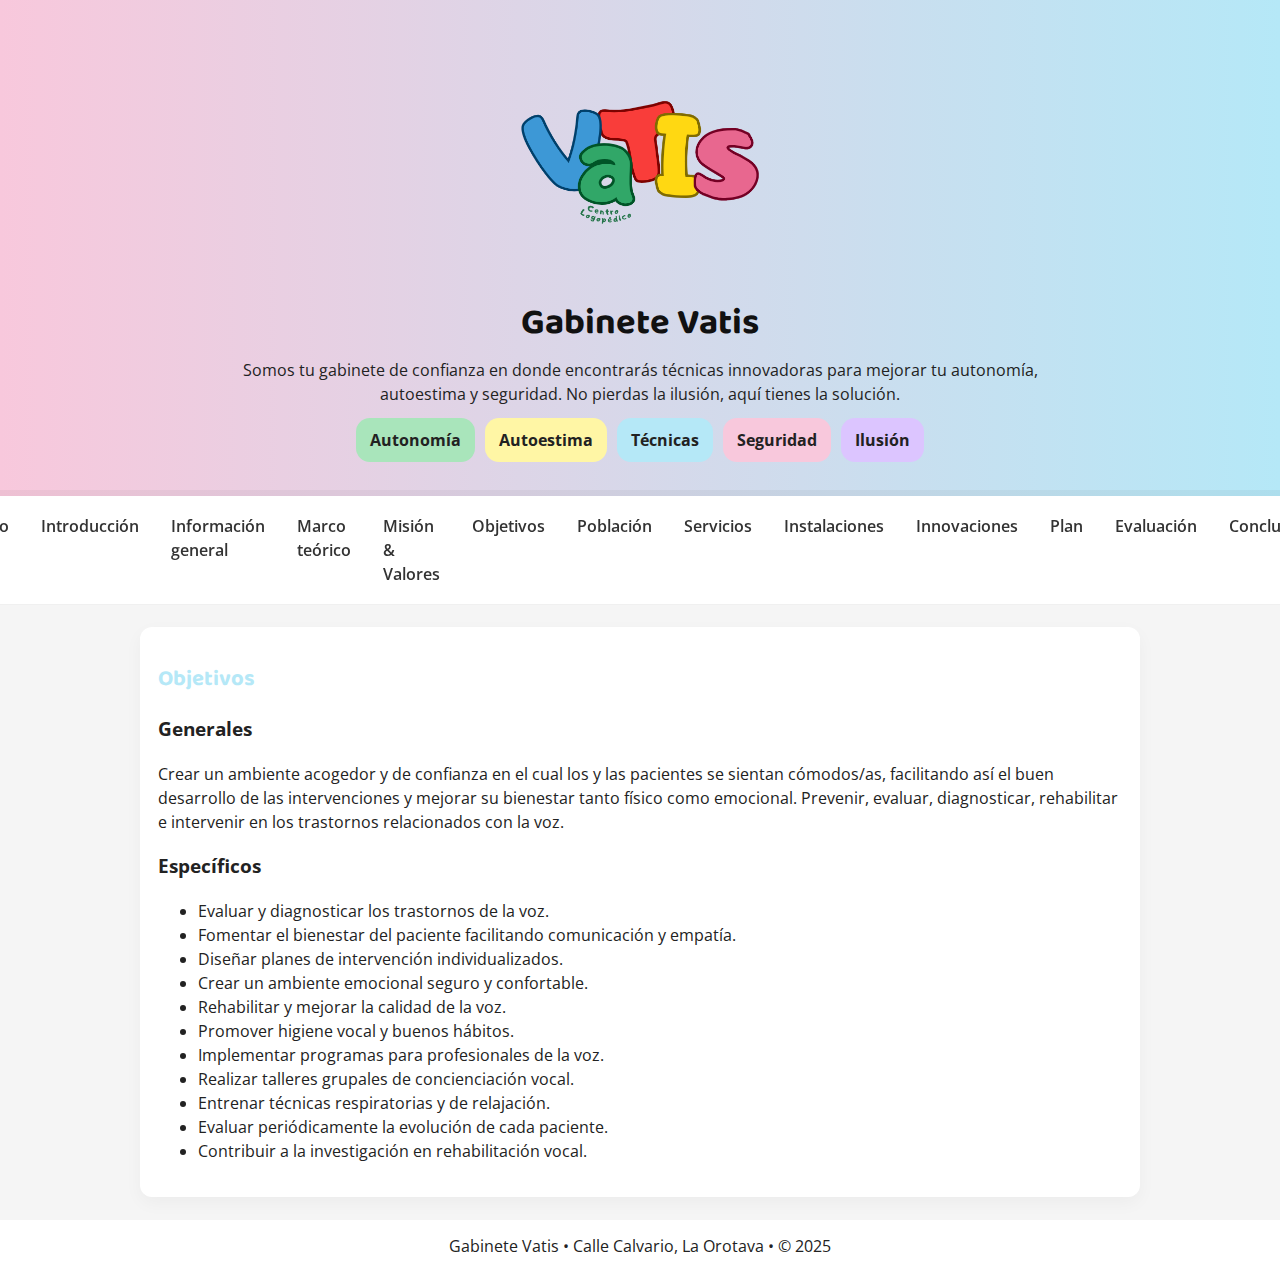
<file: objetivos.html>
<!doctype html>
<html lang="es">
<head>
<meta charset="utf-8">
<meta name="viewport" content="width=device-width,initial-scale=1">
<title>Objetivos - Gabinete Vatis</title>
<link rel="icon" href="logo.png">
<link rel="stylesheet" href="styles.css">

</head>
<body>
<header>
  <img src="logo.png" class="logo" alt="Logo Gabinete Vatis">
  <h1>Gabinete Vatis</h1>
  <p class="lead">Somos tu gabinete de confianza en donde encontrarás técnicas innovadoras para mejorar tu autonomía, autoestima y seguridad. No pierdas la ilusión, aquí tienes la solución.</p>
  <div class="value-grid">
    <div class="value" style="background:var(--verde)">Autonomía</div>
    <div class="value" style="background:var(--amarillo)">Autoestima</div>
    <div class="value" style="background:var(--azul)">Técnicas</div>
    <div class="value" style="background:var(--rosa)">Seguridad</div>
    <div class="value" style="background:#DCC5FF">Ilusión</div>
  </div>
</header>

<nav>
  <a href="index.html">Inicio</a>
  <a href="introduccion.html">Introducción</a>
  <a href="info_general.html">Información general</a>
  <a href="marco_teorico.html">Marco teórico</a>
  <a href="mision_valores.html">Misión & Valores</a>
  <a href="objetivos.html">Objetivos</a>
  <a href="poblacion.html">Población</a>
  <a href="servicios.html">Servicios</a>
  <a href="instalaciones.html">Instalaciones</a>
  <a href="innovaciones.html">Innovaciones</a>
  <a href="plan.html">Plan</a>
  <a href="evaluacion.html">Evaluación</a>
  <a href="conclusion.html">Conclusión</a>
</nav>

<main class="container">

<h2 class="section-title">Objetivos</h2>
<h3>Generales</h3>
<p>Crear un ambiente acogedor y de confianza en el cual los y las pacientes se sientan cómodos/as, facilitando así el buen desarrollo de las intervenciones y mejorar su bienestar tanto físico como emocional. Prevenir, evaluar, diagnosticar, rehabilitar e intervenir en los trastornos relacionados con la voz.</p>

<h3>Específicos</h3>
<ul>
<li>Evaluar y diagnosticar los trastornos de la voz.</li>
<li>Fomentar el bienestar del paciente facilitando comunicación y empatía.</li>
<li>Diseñar planes de intervención individualizados.</li>
<li>Crear un ambiente emocional seguro y confortable.</li>
<li>Rehabilitar y mejorar la calidad de la voz.</li>
<li>Promover higiene vocal y buenos hábitos.</li>
<li>Implementar programas para profesionales de la voz.</li>
<li>Realizar talleres grupales de concienciación vocal.</li>
<li>Entrenar técnicas respiratorias y de relajación.</li>
<li>Evaluar periódicamente la evolución de cada paciente.</li>
<li>Contribuir a la investigación en rehabilitación vocal.</li>
</ul>

</main>
<footer class="footer">Gabinete Vatis • Calle Calvario, La Orotava • © 2025</footer>
</body>
</html>
</file>
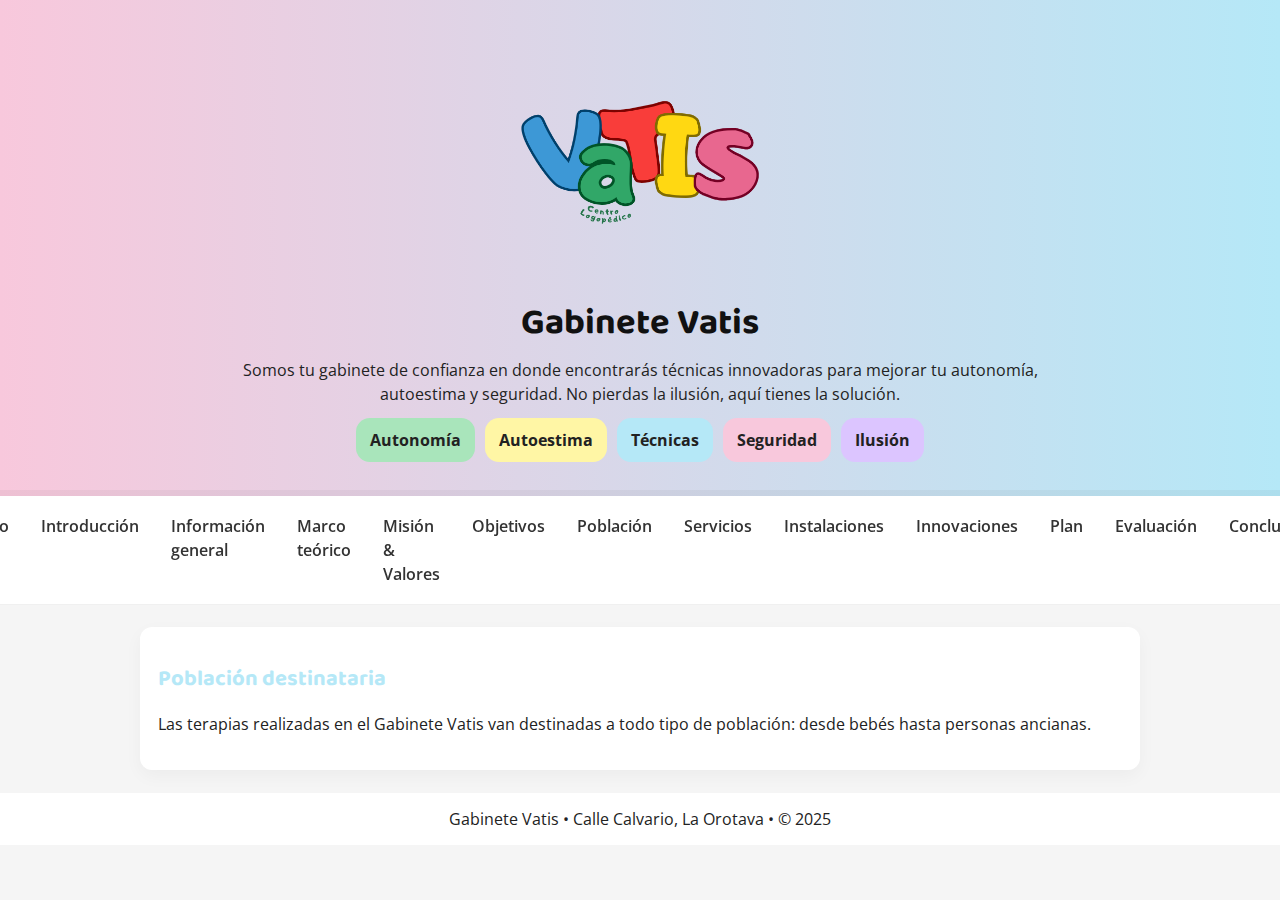
<file: poblacion.html>
<!doctype html>
<html lang="es">
<head>
<meta charset="utf-8">
<meta name="viewport" content="width=device-width,initial-scale=1">
<title>Población destinataria - Gabinete Vatis</title>
<link rel="icon" href="logo.png">
<link rel="stylesheet" href="styles.css">

</head>
<body>
<header>
  <img src="logo.png" class="logo" alt="Logo Gabinete Vatis">
  <h1>Gabinete Vatis</h1>
  <p class="lead">Somos tu gabinete de confianza en donde encontrarás técnicas innovadoras para mejorar tu autonomía, autoestima y seguridad. No pierdas la ilusión, aquí tienes la solución.</p>
  <div class="value-grid">
    <div class="value" style="background:var(--verde)">Autonomía</div>
    <div class="value" style="background:var(--amarillo)">Autoestima</div>
    <div class="value" style="background:var(--azul)">Técnicas</div>
    <div class="value" style="background:var(--rosa)">Seguridad</div>
    <div class="value" style="background:#DCC5FF">Ilusión</div>
  </div>
</header>

<nav>
  <a href="index.html">Inicio</a>
  <a href="introduccion.html">Introducción</a>
  <a href="info_general.html">Información general</a>
  <a href="marco_teorico.html">Marco teórico</a>
  <a href="mision_valores.html">Misión & Valores</a>
  <a href="objetivos.html">Objetivos</a>
  <a href="poblacion.html">Población</a>
  <a href="servicios.html">Servicios</a>
  <a href="instalaciones.html">Instalaciones</a>
  <a href="innovaciones.html">Innovaciones</a>
  <a href="plan.html">Plan</a>
  <a href="evaluacion.html">Evaluación</a>
  <a href="conclusion.html">Conclusión</a>
</nav>

<main class="container">

<h2 class="section-title">Población destinataria</h2>
<p>Las terapias realizadas en el Gabinete Vatis van destinadas a todo tipo de población: desde bebés hasta personas ancianas.</p>

</main>
<footer class="footer">Gabinete Vatis • Calle Calvario, La Orotava • © 2025</footer>
</body>
</html>
</file>
<file: styles.css>
/* Gabinete Vatis - Template CSS */
@import url('https://fonts.googleapis.com/css2?family=Baloo+2&family=Open+Sans:wght@300;400;600&display=swap');
:root{
  --rosa: #F8C8DC;
  --verde: #A9E5BB;
  --amarillo: #FFF6A5;
  --azul: #B5E8F7;
  --gris: #F5F5F5;
  --negro: #222;
}
*{box-sizing:border-box}
body{font-family:'Open Sans',sans-serif;background:var(--gris);color:var(--negro);margin:0;padding:0;line-height:1.5;}
header{background:linear-gradient(90deg,var(--rosa),var(--azul));padding:28px 20px;text-align:center;border-bottom:6px solid rgba(0,0,0,0.04)}
header img.logo{max-width:260px;display:block;margin:0 auto 8px auto}
header h1{font-family:'Baloo 2',cursive;margin:0;font-size:36px;color:#111}
header p.lead{margin:8px 0 0;font-size:16px;max-width:860px;margin-left:auto;margin-right:auto}

nav{background:white;display:flex;gap:8px;justify-content:center;padding:10px 12px;border-bottom:1px solid rgba(0,0,0,0.06);position:sticky;top:0;z-index:10}
nav a{padding:8px 12px;border-radius:12px;text-decoration:none;color:#333;font-weight:600}
nav a:hover{background:var(--amarillo)}

.container{max-width:1000px;margin:22px auto;padding:18px;background:white;border-radius:12px;box-shadow:0 6px 18px rgba(0,0,0,0.04)}
.section-title{font-family:'Baloo 2',cursive;color:var(--azul);font-size:22px;margin-bottom:12px}
.card-row{display:flex;flex-wrap:wrap;gap:12px}
.card{flex:1 1 240px;background:var(--gris);padding:12px;border-radius:10px}

.value-grid{display:flex;gap:10px;flex-wrap:wrap;justify-content:center;margin-top:12px}
.value{padding:10px 14px;border-radius:14px;font-weight:700}

.footer{background:#fff;text-align:center;padding:14px 10px;margin-top:18px;border-top:1px solid rgba(0,0,0,0.04)}

.table{width:100%;border-collapse:collapse}
.table th,.table td{border:1px solid rgba(0,0,0,0.06);padding:8px;text-align:left}

.badge{display:inline-block;padding:6px 10px;border-radius:999px;background:var(--verde);font-weight:700;margin:4px}

@media(max-width:700px){
  header h1{font-size:26px}
  header img.logo{max-width:180px}
  .card-row{flex-direction:column}
}
</file>
